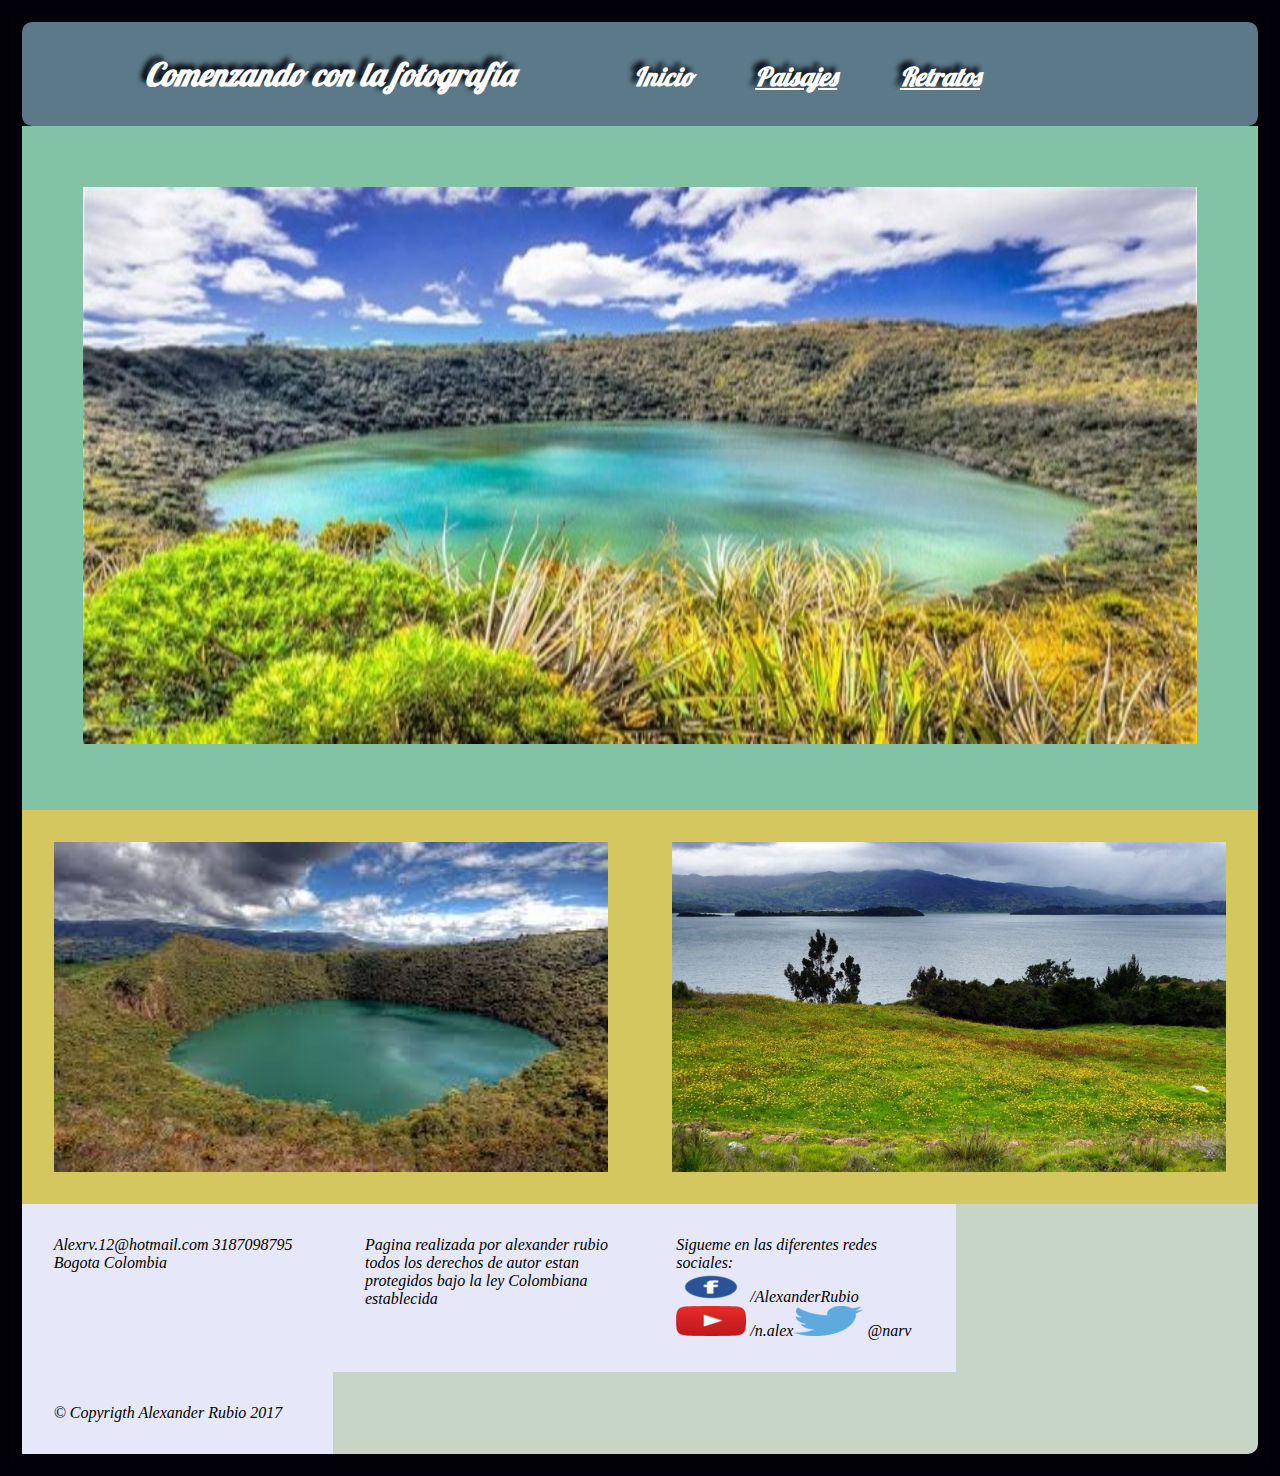
<file: proyecto/TallerFinal/index.html>
<!DOCTYPE html>
<html>
  <head>
    <meta charset="utf-8">
    <meta name="vieport" content="initial-scale=1.0, width=device-width, user-scalable=no">
    <title>Taller Final css Responsive</title>
    <link rel="stylesheet" href="css/styleInicio.css">
    <link rel="stylesheet" type="text/css" href="http://fonts.googleapis.com/css?family=Lobster" />
    <link rel="stylesheet" href="css/stylefooter.css">
  </head>
  <body>
    <section id="contenido">
          <div class="cabecera">
            <p><strong>Comenzando con la fotografía</strong>

                <a class="inicio" href="index.html">Inicio</a>
                <a class="paisajes" href="paginas/paisajes.html">Paisajes</a>
                <a class="retratos" href="paginas/retratos.html">Retratos</a>
            </p>
          </div>
        <div class="contenedor">
            <div id="imagen_central">
                <img src="images/PrincipalPrimaria.jpg" alt="Lago">
            </div>
        </div>
        <div class="contenedor1">
              <div class="imagen1">
                  <img src="images/Secundaria1.jpeg" alt="lago1">
              </div>
              <div class="imagen2">
                  <img src="images/secundaria2.jpg" alt="lago2">
              </div>
        </div>

      <footer>
        <div class="pie">
          <div class="bloque1">
            Alexrv.12@hotmail.com
            3187098795
            Bogota Colombia
          </div>
          <div class="bloque2">
            Pagina realizada por alexander rubio todos los derechos de autor estan protegidos bajo la ley Colombiana establecida
          </div>
          <div class="bloque3">
            <div class="Mensaje">
                Sigueme en las diferentes redes sociales:
            </div>
            <div class="facebook">
                <img src="images/facebook.png" alt=""> /AlexanderRubio
            </div>
            <div class="youtube">
                  <img src="images/youtube.png" alt="">  /n.alex <br/>
            </div>
            <div class="twitter">
                <img src="images/twitter.png" alt="">  @narv
            </div>

          </div>
          <div class="bloque4">
            &copy; Copyrigth Alexander Rubio 2017
          </div>
        </div>
      </footer>
    </section>
  </body>
</html>
</file>
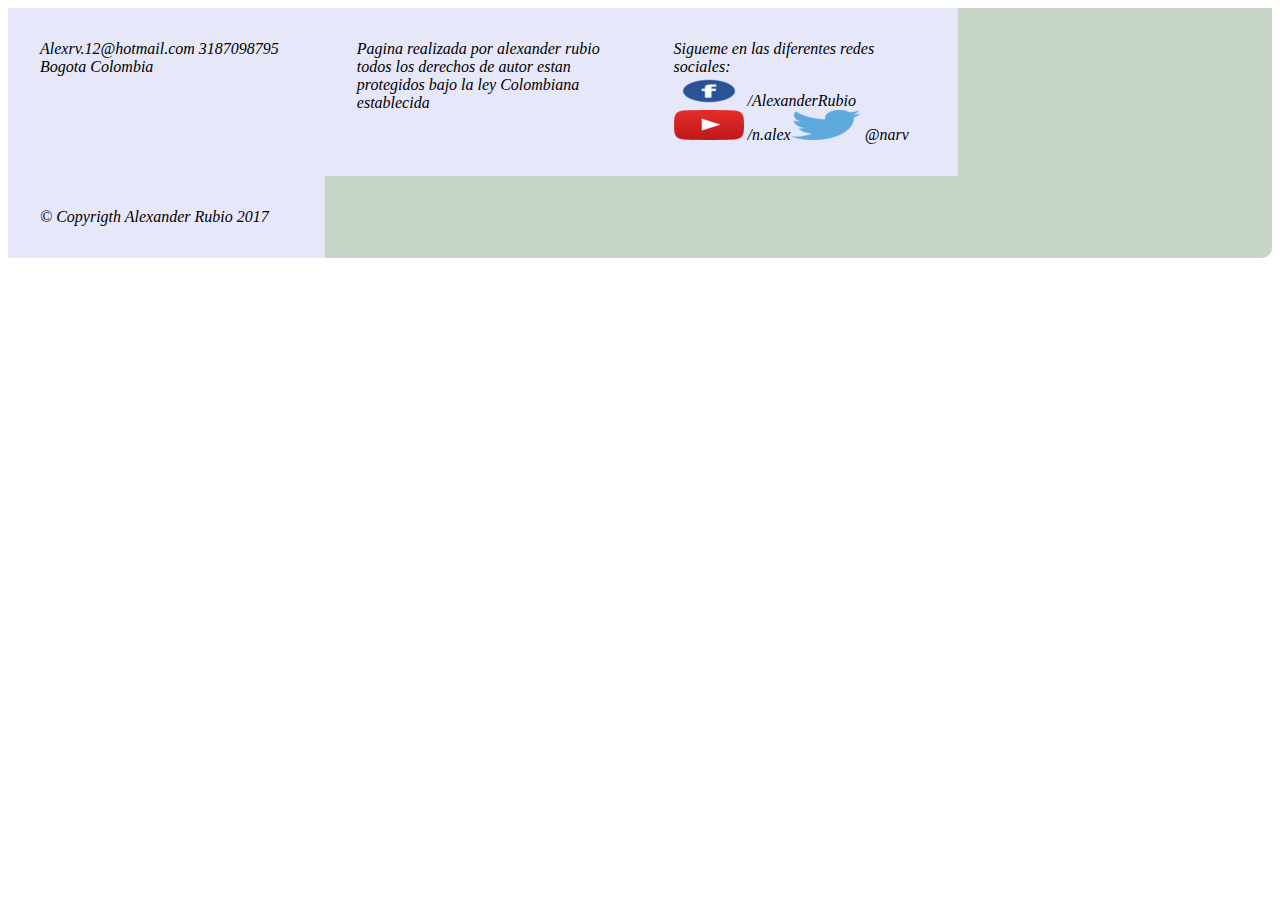
<file: proyecto/TallerFinal/paginas/footer.html>
<!DOCTYPE html>
<html>
  <head>
    <meta charset="utf-8">
    <link rel="stylesheet" href="../css/stylefooter.css">
    <title></title>
  </head>
  <body>

    <footer>
    <div class="pie">
      <div class="bloque1">
        Alexrv.12@hotmail.com
        3187098795
        Bogota Colombia
      </div>
      <div class="bloque2">
        Pagina realizada por alexander rubio todos los derechos de autor estan protegidos bajo la ley Colombiana establecida
      </div>
      <div class="bloque3">
        Sigueme en las diferentes redes sociales:
        <div class="facebook">
            <img src="../images/facebook.png" alt=""> /AlexanderRubio
        </div>
        <div class="youtube">
              <img src="../images/youtube.png" alt="">  /n.alex <br/>
        </div>
         <div class="twitter">
            <img src="../images/twitter.png" alt="">  @narv
         </div>

      </div>
      <div class="bloque4">
        &copy; Copyrigth Alexander Rubio 2017
      </div>


    </div>



    </footer>
  </body>
</html>
</file>
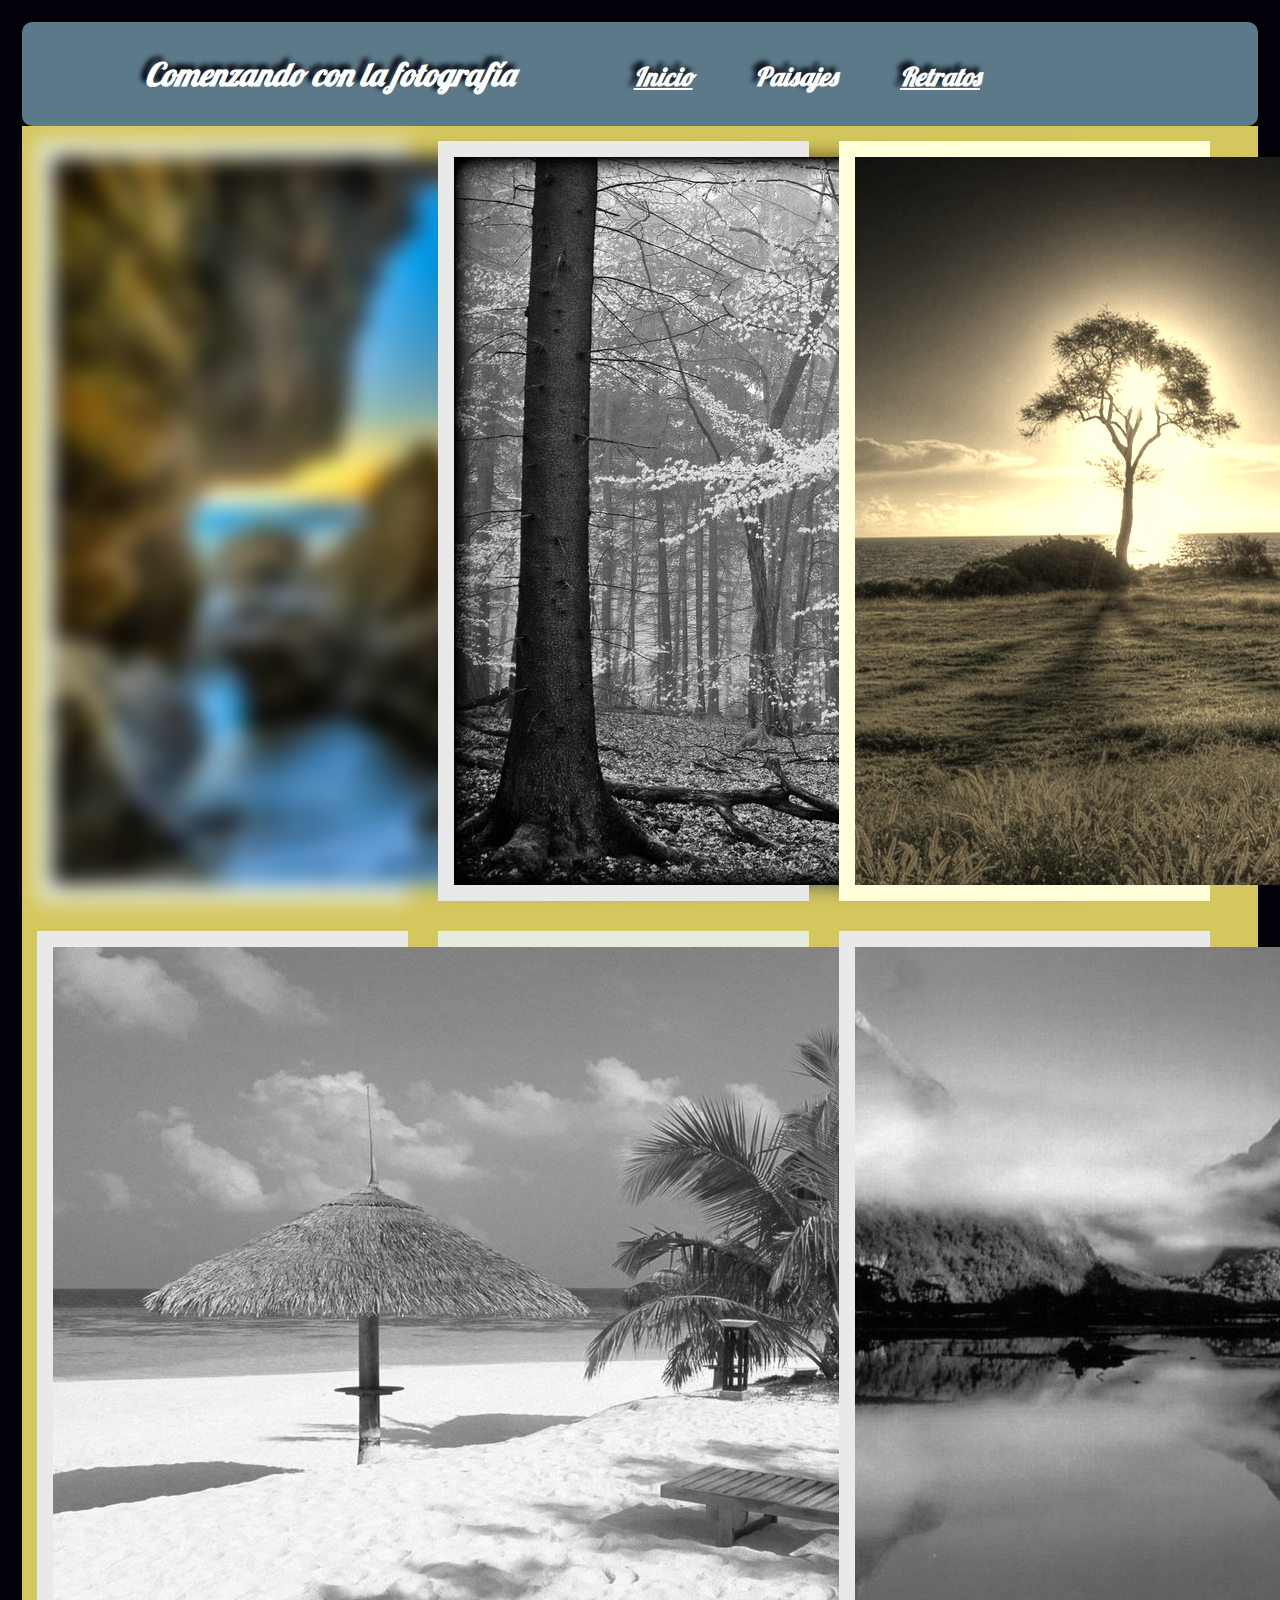
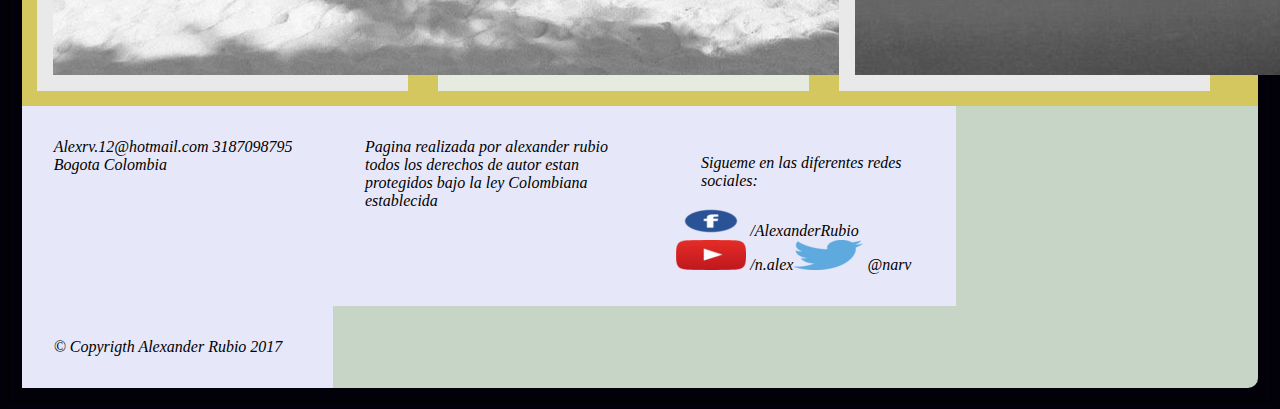
<file: proyecto/TallerFinal/paginas/paisajes.html>
<!DOCTYPE html>
<html>
  <head>
    <meta charset="utf-8">
    <meta name="vieport" content="initial-scale=1.0, width=device-width, user-scalable=no">
    <title>Paisajes</title>
    <link rel="stylesheet" href="../css/stylePaisajes.css">
    <link rel="stylesheet" type="text/css" href="http://fonts.googleapis.com/css?family=Lobster" />
    <link rel="stylesheet" href="../css/stylefooter.css">
  </head>
  <body>
    <section class="contenido">
        <div class="cabecera">
            <p>  <strong>Comenzando con la fotografía</strong>

                <a class="inicio" href="../index.html">Inicio</a>
                <a class="paisajes" href="paisajes.html">Paisajes</a>
                <a class="retratos" href="retratos.html">Retratos</a>
            </p>
          </div>
      <div class="contenedor">
        <div class="imagen1">
            <img src="../images/imagen1.jpg" alt="Lago">
        </div>
        <div class="imagen2">
            <img src="../images/imagen2.jpg" alt="Lago">
        </div>
        <div class="imagen3">
          <img src="../images/imagen3.jpg" alt="Lago">
        </div>
        <div class="imagen4">
          <img src="../images/imagen4.jpg" alt="Lago">
        </div>
        <div class="imagen5">
          <img src="../images/imagen5.jpg" alt="Lago">
        </div>
        <div class="imagen6">
          <img src="../images/imagen6.jpg" alt="Lago">
        </div>
      </div>
        <footer>
          <div class="pie">
            <div class="bloque1">
              Alexrv.12@hotmail.com
              3187098795
              Bogota Colombia
            </div>
            <div class="bloque2">
              Pagina realizada por alexander rubio todos los derechos de autor estan protegidos bajo la ley Colombiana establecida
            </div>
            <div class="bloque3">
              <div class="Mensaje">
                <p> Sigueme en las diferentes redes sociales:</p>
              </div>
              <div class="facebook">
                  <img src="../images/facebook.png" alt="facebook"> /AlexanderRubio
              </div>
              <div class="youtube">
                    <img src="../images/youtube.png" alt="youtube">  /n.alex
              </div>
              <div class="twitter">
                  <img src="../images/twitter.png" alt="twitter">  @narv
              </div>
            </div>
            <div class="bloque4">
              &copy; Copyrigth Alexander Rubio 2017
            </div>
          </div>
        </footer>
      </section>
      </body>
</html>
</file>
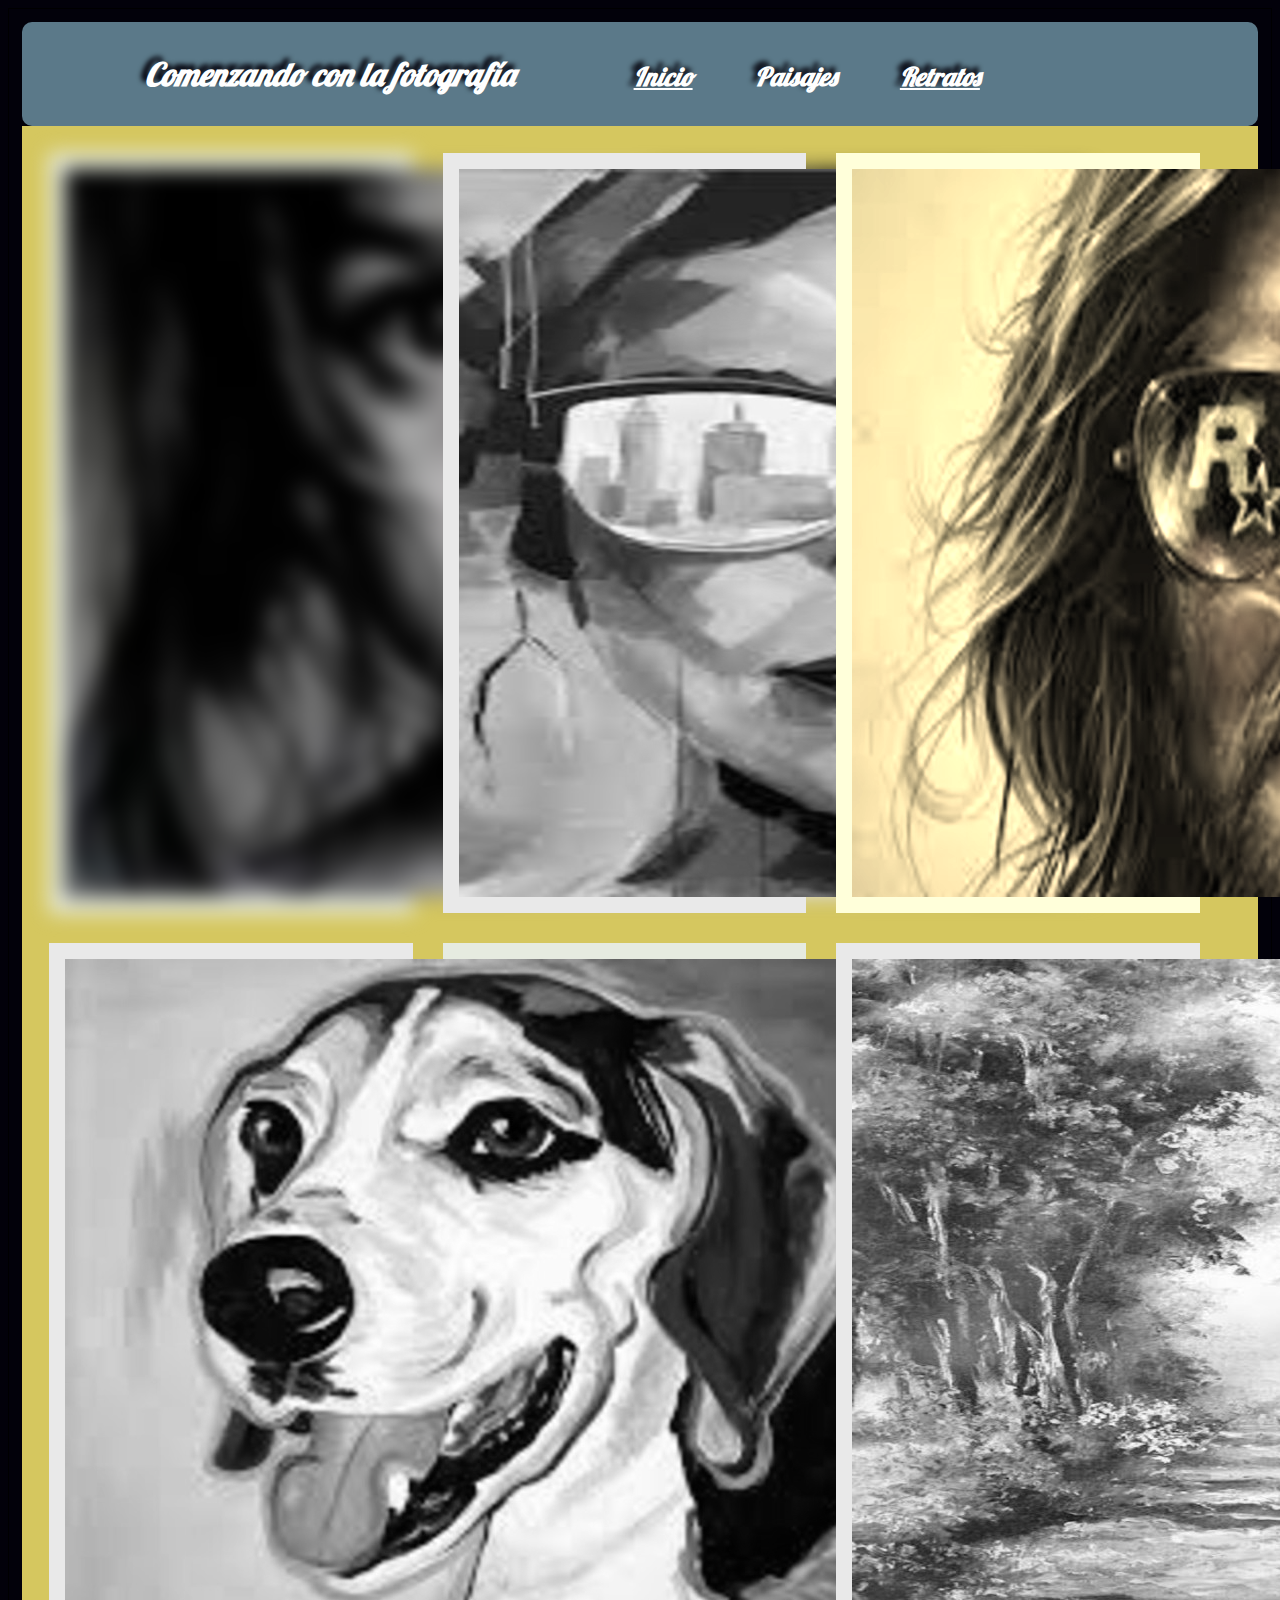
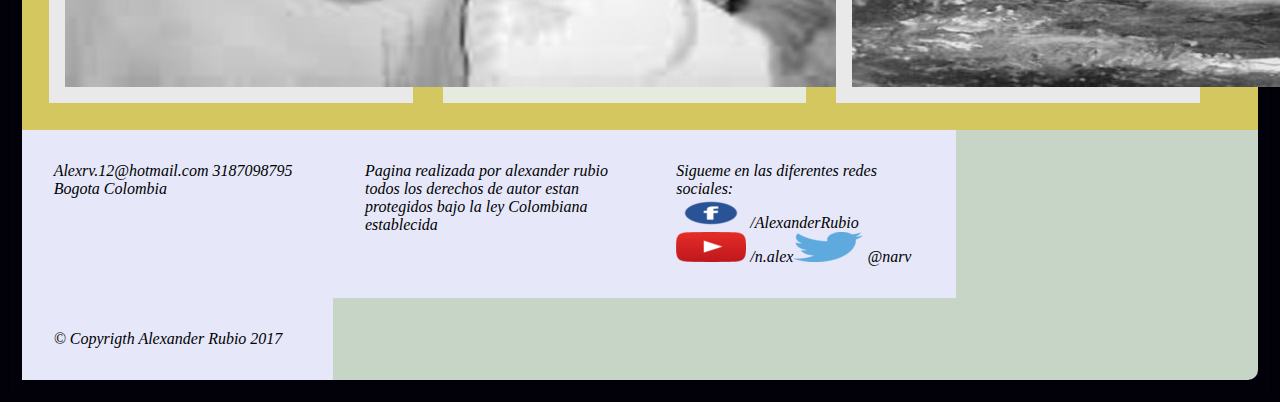
<file: proyecto/TallerFinal/paginas/retratos.html>
<!DOCTYPE html>
<html>
  <head>
    <meta charset="utf-8">
    <meta name="vieport" content="initial-scale=1.0, width=device-width, user-scalable=no">
    <title>Paisajes</title>
    <link rel="stylesheet" href="../css/styleRetratos.css">
    <link rel="stylesheet" type="text/css" href="http://fonts.googleapis.com/css?family=Lobster" />
    <link rel="stylesheet" href="../css/stylefooter.css">
  </head>
  <body>
    <section id="contenido">
      <div id="cabecera">
          <p>  <strong>Comenzando con la fotografía</strong>

              <a class="inicio" href="../index.html">Inicio</a>
              <a class="paisajes" href="paisajes.html">Paisajes</a>
              <a class="retratos" href="retratos.html">Retratos</a>
          </p>
      </div>
      <div class="contenedor">
            <div class="imagen1">
                <img src="../images/retrato1.jpeg" alt="Retrato">
            </div>
            <div class="imagen2">
                <img src="../images/retrato2.jpeg" alt="Retrato">
            </div>
            <div class="imagen3">
              <img src="../images/retrato3.jpeg" alt="Retrato">
            </div>
            <div class="imagen4">
              <img src="../images/retrato4.jpeg" alt="Retrato">
            </div>
            <div class="imagen5">
              <img src="../images/retrato5.jpeg" alt="Retrato">
            </div>
            <div class="imagen6">
              <img src="../images/retrato6.jpg" alt="Retrato">
            </div>
      </div>
        <footer>
          <div class="pie">
            <div class="bloque1">
              Alexrv.12@hotmail.com
              3187098795
              Bogota Colombia
            </div>
            <div class="bloque2">
              Pagina realizada por alexander rubio todos los derechos de autor estan protegidos bajo la ley Colombiana establecida
            </div>
            <div class="bloque3">
              <div class="Mensaje">
                  Sigueme en las diferentes redes sociales:
              </div>
              <div class="facebook">
                  <img src="../images/facebook.png" alt=""> /AlexanderRubio
              </div>
              <div class="youtube">
                    <img src="../images/youtube.png" alt="">  /n.alex <br/>
              </div>
              <div class="twitter">
                  <img src="../images/twitter.png" alt="">  @narv
              </div>

            </div>
            <div class="bloque4">
              &copy; Copyrigth Alexander Rubio 2017
            </div>
          </div>
        </footer>
      </section>
      </body>
  </body>
</html>
</file>
<file: proyecto/TallerFinal/css/styleInicio.css>
body {
      background-color: #02010a;
      animation-duration: 1.5s;
      animation-name: slidein;
}

@keyframes slidein {

  0% {
      margin-top: 150%;
    }

  60% {
      margin-top: -5%;
      }

  100% {
      margin-top: 0%;
      }

}
.cabecera{
    font-size: 2em;
    color: #FFFFFF;
    font-family: "Lobster", "Times", serif;
    font-style: italic;
    width: 100%;
    height: 100%;
    text-shadow: -5px -5px 5px #02010a;
    border-radius: 10px 10px 10px 10px;
    -moz-border-radius: 10px 10px 10px 10px;
    -webkit-border-radius: 10px 10px 10px 10px;
    background-color: #5b7989;
}

p{
  margin-left: 10%;
}
a.inicio{
  color:#FFFFFF;
  font-weight: bold;
  font-size: 0.8em;
  margin-left: 10%;
  text-decoration: none;
}
a.paisajes{
  color: #FFFFFF;
  font-weight: bold;
  font-size: 0.8em;
  margin-left: 5%;
  float: none;
}
a.retratos{
  color: #FFFFFF;
  font-weight: bold;
  font-size: 0.8em;
  margin-left: 5%;
}
 a:hover   {color: red;}

 #contenido {
    border: 0.1em solid;
    display: flex;
    flex-direction: column;
    padding: 1%;
}
.contenedor{
  margin: 0%;
  padding: 0%;
  width: 100%;
  background-color: #82c3a6;
}

.contenedor1{
  width: 100%;
  background-color: #d5c75f ;
  display: flex;
  display: -webkit-flex;
  flex-flow: row wrap;
  -webkit-flex-flow: row wrap;
  background-color: #d5c75f;
}
#imagen_central>img{
 width: 90%;
 height: 20%;
 margin: 5% 5% 5% 5%;
}
div [class*="imagen"]{
  min-height: 20%;
  flex:1 2 20%;
  padding: 2em;

  }
.imagen1>img{
  width: 100%;
  height: 100%;
  -webkit-transition-delay: 2s; /* Safari */
   transition: all 1s ease;
}

.imagen2>img{
  width: 100%;
  height: 100%;
  transition: all 1s ease;
  }

.imagen1>img:hover{

    border-color: #82c3a6;
    transform: rotate(20deg);
   -ms-transform: rotate(20deg);
   -webkit-transform: rotate(20deg);
   -o-transform: rotate(20deg);
    transition: all 1s ease;
    -webkit-box-shadow: 10px 10px 10px #82c3a6;
   -moz-box-shadow: 2px 2px 5px #82c3a6;

}

.imagen2>img:hover{

    border-color: #82c3a6;
    transition: all 2s ease;

    -webkit-box-shadow: 10px 10px 10px #82c3a6;
    -moz-box-shadow: 2px 2px 5px #82c3a6;
    -ms-transform: translate(20px, -5px);
    -o-transform: translate(20px, -5px);
    -webkit-transform: translate(20px, -5px);

}
</file>
<file: proyecto/TallerFinal/css/stylefooter.css>
/*Footer*/
.pie{
  display: -webkit-flex;
  display: flex;
  -webkit-flex-flow: row wrap;
  flex-flow: row wrap;
  background-color: #C6d5c5;
  border-radius: 0px 0px 10px 10px;
  -moz-border-radius: 0px 0px 10px 10px;
  -webkit-border-radius: 0px 0px 10px 10px;

  }

div [class*="bloque"]{
  display: flex;
  flex-flow: row wrap;
  padding: 2em;
  margin: 0%;

}
.bloque1, .bloque2, .bloque3, .bloque4{
  font-style: italic;
  width: 100%;
  background-color: #E6E8FA;
}
@media (min-width:900px) {
  .bloque1, .bloque2, .bloque3, .bloque4{
    width: 20%;
  }
}

@media (max-width:900px){
  .bloque1, .bloque2, .bloque3, .bloque4{
    width: 100%;
  }
}
</file>
<file: proyecto/TallerFinal/css/stylePaisajes.css>
body {
      background-color: #02010a;
      animation-duration: 1.5s;
      animation-name: slidein;
}

@keyframes slidein {

  0% {
      margin-top: 150%;
    }

  60% {
      margin-top: -5%;
      }

  100% {
      margin-top: 0%;
      }

}
.contenido {
   border: 0.1em solid;
   display: flex;
   flex-direction: column;
   padding: 1%;
}
.cabecera{
  font-size: 2em;
  color: #FFFFFF;
  font-family: "Lobster", "Times", serif;
  font-style: italic;
  width: 100%;
  height: 100%;
  text-shadow: -5px -5px 5px #02010a;
  border-radius: 10px 10px 10px 10px;
  -moz-border-radius: 10px 10px 10px 10px;
  -webkit-border-radius: 10px 10px 10px 10px;
  background-color: #5b7989;
    }

p{
  margin-left: 10%;
}
a.inicio{
  color:#FFFFFF;
  font-weight: bold;
  font-size: 0.8em;
  margin-left: 10%;

}
a.paisajes{
  color: #FFFFFF;
  font-weight: bold;
  font-size: 0.8em;
  margin-left: 5%;
  text-decoration: none;
}
a.retratos{
  color: #FFFFFF;
  font-weight: bold;
  font-size: 0.8em;
  margin-left: 5%;
}
 a:hover   {color: red;}

.contenedor{
  background-color: #d5c75f ;
  display: -webkit-flex;
  display: flex;
  -webkit-flex-flow: row wrap;
  flex-flow: row wrap;
}
.contenedor div{
  box-sizing: border-box;
  min-width: 10%;

}
.imagen1{
    background-color: #E6EBE0;
}
.imagen2{
    background-color: #E6EBE0;
}
.imagen3{
    background-color: #E6EBE0;
}
.imagen4{
    background-color: #E6EBE0;
}
.imagen5{
    background-color: #E6EBE0;
}
.imagen6{
    background-color: #E6EBE0;

}


div [class*="imagen"]{
    display: flex;
    padding: 1em;
    margin: 15px;;
  }
.imagen1, .imagen2, .imagen3, .imagen4, .imagen5, .imagen6{
  width: 90%;
}
.imagen1{
  -webkit-filter: blur(10px);
  filter: blur(10px);
}
.imagen2, .imagen4, .imagen6{
  -webkit-filter: grayscale(100%);
  filter: grayscale(100px);
}
.imagen3{
  -webkit-filter: sepia(90%);
  filter: sepia(90%);
}

@media (min-width:900px) {
  .imagen1, .imagen2, .imagen3, .imagen4, .imagen5, .imagen6{
      width: 30%;
  }
}

@media (max-width:900px){
  .imagen1, .imagen2, .imagen3, .imagen4, .imagen5, .imagen6{
      width: 100%;
  }
}
</file>
<file: proyecto/TallerFinal/css/styleRetratos.css>
body {
      background-color: #02010a;
      animation-duration: 1.5s;
      animation-name: slidein;
}

@keyframes slidein {

  0% {
      margin-top: 150%;
    }

  60% {
      margin-top: -5%;
      }

  100% {
      margin-top: 0%;
      }

}
#contenido {
   border: 0.1em solid;
   display: flex;
   flex-direction: column;
   padding: 1%;
}
#cabecera{
  font-size: 2em;
  color: #FFFFFF;
  font-family: "Lobster", "Times", serif;
  font-style: italic;
  width: 100%;
  height: 100%;
  text-shadow: -5px -5px 5px #02010a;
  border-radius: 10px 10px 10px 10px;
  -moz-border-radius: 10px 10px 10px 10px;
  -webkit-border-radius: 10px 10px 10px 10px;
  background-color: #5b7989;
    }

p{
  margin-left: 10%;
}
a.inicio{
  color:#FFFFFF;
  font-weight: bold;
  font-size: 0.8em;
  margin-left: 10%;

}
a.paisajes{
  color: #FFFFFF;
  font-weight: bold;
  font-size: 0.8em;
  margin-left: 5%;
  text-decoration: none;
}
a.retratos{
  color: #FFFFFF;
  font-weight: bold;
  font-size: 0.8em;
  margin-left: 5%;
}
 a:hover   {color: red;}

.contenedor{
  margin: 0%;
  padding: 1%;
  background-color: #d5c75f ;
  display: -webkit-flex;
  display: flex;
  -webkit-flex-flow: row wrap;
  flex-flow: row wrap;
}
.contenedor div{

  box-sizing: border-box;
  min-width: 10%;
  padding: 10%;
}

.imagen1{
    background-color: #E6EBE0;
}
.imagen2{
    background-color: #E6EBE0;
}
.imagen3{
    background-color: #E6EBE0;
}
.imagen4{
    background-color: #E6EBE0;
}
.imagen5{
    background-color: #E6EBE0;
}
.imagen6{
    background-color: #E6EBE0;

}

.container{
  display: -webkit-flex;
  display: flex;
  -webkit-flex-flow: row wrap;
  flex-flow: row wrap;
}
div [class*="imagen"]{
    display: flex;
    padding: 1em;
    margin: 15px;;
  }
.imagen1, .imagen2, .imagen3, .imagen4, .imagen5, .imagen6{
  width: 100%;
}
.imagen1{
  -webkit-filter: blur(10px);
  filter: blur(10px);
}
.imagen2, .imagen4, .imagen6{
  -webkit-filter: grayscale(100%);
  filter: grayscale(100px);
}
.imagen3{
  -webkit-filter: sepia(90%);
  filter: sepia(90%);

}

@media (min-width:900px) {
  .imagen1, .imagen2, .imagen3, .imagen4, .imagen5, .imagen6{
    width: 30%;
  }
}

@media (max-width:900px){
  .imagen1, .imagen2, .imagen3, .imagen4, .imagen5, .imagen6{
    width: 100%;
  }
}
</file>
